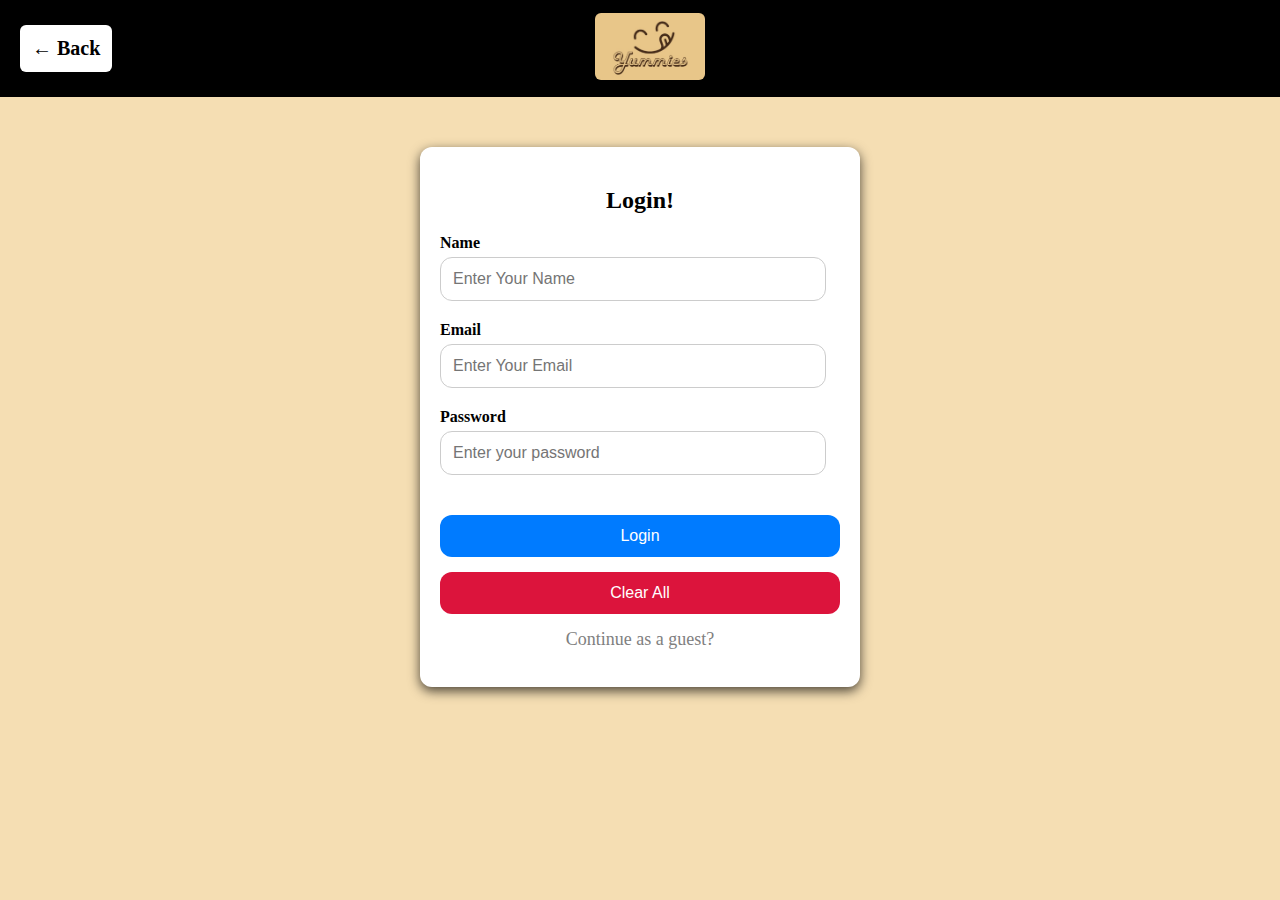
<file: LoginPage.html>
<!DOCTYPE html>
<html lang="en">

<head>
    <meta charset="UTF-8">
    <meta name="viewport" content="width=device-width, initial-scale=1.0">
    <title>YUMMIES-Login</title>
    <link rel="stylesheet" href="LoginPage.css">
</head>

<body>
    <header>
        <a href="HomePage.html" class="back-button">← Back</a>
        <a href="HomePage.html" class="yummies-logo">
            <img src="photo/YummiesLogo.jpeg" alt="YummiesLogo"></a>
    </header>
    <div class="login-container">
        <h2>Login!</h2>
        <form id="loginForm" class="loginForm">
            <label for="name">Name</label>
            <input type="text" class="name" required placeholder="Enter Your Name" />

            <label for="email">Email</label>
            <input type="email" class="email" required placeholder="Enter Your Email" />

            <label for="password">Password</label>
            <input type="password" class="password" required placeholder="Enter your password" />
            <div class="error-message"></div>

            <input type="submit" value="Login" class="formSubmit" />
        </form>

        <button class="clear-form">Clear All</button>
        <p class="guest-login">Continue as a guest?</p>
    </div>
    <div class="formPopupOverlay" style="display:none;">
        <div class="formPopupContent">
            <h2 class="popup-title">Login Successful!</h2>
            <p class="popup-message">Welcome to Our Website</p>
            <br>
            <button class="formPopupClose">Close</button>
        </div>
    </div>

    <script>
        const loginForm = document.querySelector(".loginForm");
        const errorMessage = document.querySelector(".error-message");
        const popup = document.querySelector(".formPopupOverlay");
        const popupClose = document.querySelector(".formPopupClose");
        const guestLogin = document.querySelector('.guest-login');
        const clearFormButton = document.querySelector(".clear-form");
        const popupTitle = document.querySelector(".popup-title");
        const popupMessage = document.querySelector(".popup-message");

        loginForm.addEventListener("submit", function (e) {
            e.preventDefault();

            const name = loginForm.querySelector(".name").value.trim();
            const email = loginForm.querySelector(".email").value.trim();
            const password = loginForm.querySelector(".password").value.trim();

            errorMessage.textContent = "";

            if (name === "") {
                errorMessage.textContent = "Please enter your name.";
                return;
            }

            const emailPattern = /^[^ ]+@[^ ]+\.[a-z]{2,}$/;
            if (!email.match(emailPattern)) {
                errorMessage.textContent = "Please enter a valid email address.";
                return;
            }

            if (password.length < 8) {
                errorMessage.textContent = "Password must be at least 8 characters.";
                return;
            }

            popup.style.display = "flex";
        });

        guestLogin.addEventListener("click", function () {
            popupTitle.textContent = "Guest Login";
            popupMessage.textContent = "You are continuing as a guest";
            popup.style.display = "flex";
        });

        popupClose.addEventListener("click", () => {
            popup.style.display = "none";
            window.location.href = "HomePage.html";
        });

        clearFormButton.addEventListener("click", function () {
            loginForm.reset();
            errorMessage.textContent = "";
        });
    </script>
</body>

</html>
</file>
<file: LoginPage.css>
body {
            font-family: "Times New Roman", Times, serif;
            margin: 0;
            background-color: #F5DEB3;
            color: black;
        }

        header {
            background: black;
            color: white;
            padding: 25px 20px;
            display: flex;
            justify-content: space-between;
            align-items: center;
        }

        .back-button {
            background: white;
            color: black;
            border: none;
            padding: 12px 12px;
            border-radius: 6px;
            cursor: pointer;
            font-size: 20px;
            font-weight: bold;
            text-decoration: none;
            display: inline-block;
        }

        .back-button:hover {
            background-color: #333333;
            color: white;
            transition: 0.3s;
        }

        .yummies-logo {
            position: absolute;
            left: 46.5%;
        }

        .yummies-logo img {
            width: 110px;
            height: auto;
            border-radius: 6px;
            transition: 0.3s;
        }

        .yummies-logo:hover img {
            opacity: 0.8;
        }

        .login-container {
            width: 400px;
            height: 500px;
            background: white;
            padding: 20px;
            border-radius: 12px;
            box-shadow: 0px 4px 12px rgba(0, 0, 0, 0.7);
            position: relative;
            z-index: 10;
            margin: 50px auto;
        }

        h2 {
            text-align: center;
            margin-bottom: 20px;
        }

        label {
            font-size: 16px;
            font-weight: bold;
        }

        input[type="text"],
        input[type="email"],
        input[type="password"] {
            width: 90%;
            padding: 12px;
            margin: 5px 0px 20px 0px;
            border: 1px solid #ccc;
            border-radius: 12px;
            font-size: 16px;
        }

        input[type="submit"],
        .clear-form {
            background-color: #007bff;
            color: white;
            padding: 12px;
            border: none;
            border-radius: 12px;
            cursor: pointer;
            width: 100%;
            font-size: 16px;
            margin: 20px 0 -5px 0;
        }

        input[type="submit"]:hover {
            background-color: #003366;
        }

        .clear-form {
            background-color: crimson;
        }

        .clear-form:hover {
            background-color: darkred;
        }

        .error-message {
            color: crimson;
            font-size: 18px;
            text-align: center;
            font-family: "Times New Roman", Times, serif;
        }

        .guest-login {
            text-align: center;
            margin-top: 20px;
            cursor: pointer;
            color: gray;
            text-decoration: none;
            font-size: 18px;
        }

        .guest-login:hover {
            color: blue;
            text-decoration: underline;
        }

        .formPopupOverlay {
            position: fixed;
            top: 0;
            left: 0;
            width: 100%;
            height: 100%;
            background: rgba(0, 0, 0, 0.5);
            display: none;
            justify-content: center;
            align-items: center;
            z-index: 999;
        }

        .formPopupContent {
            background: white;
            padding: 20px 30px;
            border-radius: 10px;
            box-shadow: 0 5px 15px rgba(0, 0, 0, 0.3);
            text-align: center;
        }

        .formPopupContent h2 {
            font-size: 24px;
            font-family: Arial, sans-serif;
            color: #432918;
        }

        .formPopupContent p {
            font-size: 16px;
            font-family: Arial, sans-serif;
            color: black;
            text-align: center;
            margin: auto;
        }

        .formPopup button {
            background-color: #4CAF50;
            color: white;
            padding: 12px 25px;
            border: none;
            border-radius: 12px;
            cursor: pointer;
            font-size: 16px;
            font-weight: bold;
            margin-top: 10px;
            transition: all 0.3s ease;
        }

        .formPopup button:hover {
            background-color: #45a049;
            box-shadow: 0 8px 12px #45a049;
            transform: translateY(-2px);
        }

        .formPopupClose {
            background-color: #4CAF50;
            color: white;
            padding: 12px 25px;
            border: none;
            border-radius: 12px;
            cursor: pointer;
            font-size: 16px;
            font-weight: bold;
            margin-top: auto;
            transition: all 0.3s ease;
        }

        .formPopupClose:hover {
            background-color: #45a049;
            box-shadow: 0 8px 12px #45a049;
            transform: translateY(-2px);
        }


@media (max-width: 600px) {
    .login-container {
        width: 90%;
        height: auto;
        padding: 20px 15px;
    }

    header {
        padding: 10px;
        flex-direction: column;
        position: relative;
    }

    .back-button {
        font-size: 16px;
        padding: 8px 10px;
        position: absolute;
        left: 10px; /* 左边一点 */
        top: 10px;
    }

    .yummies-logo {
        position: absolute;
        left: 50%;
        transform: translateX(-50%);
    }

    .yummies-logo img {
        width: 70px;  /* 小一点 */
        height: auto;
    }
}
            .header-text {
                font-size: 22px;
            }

        }
</file>
